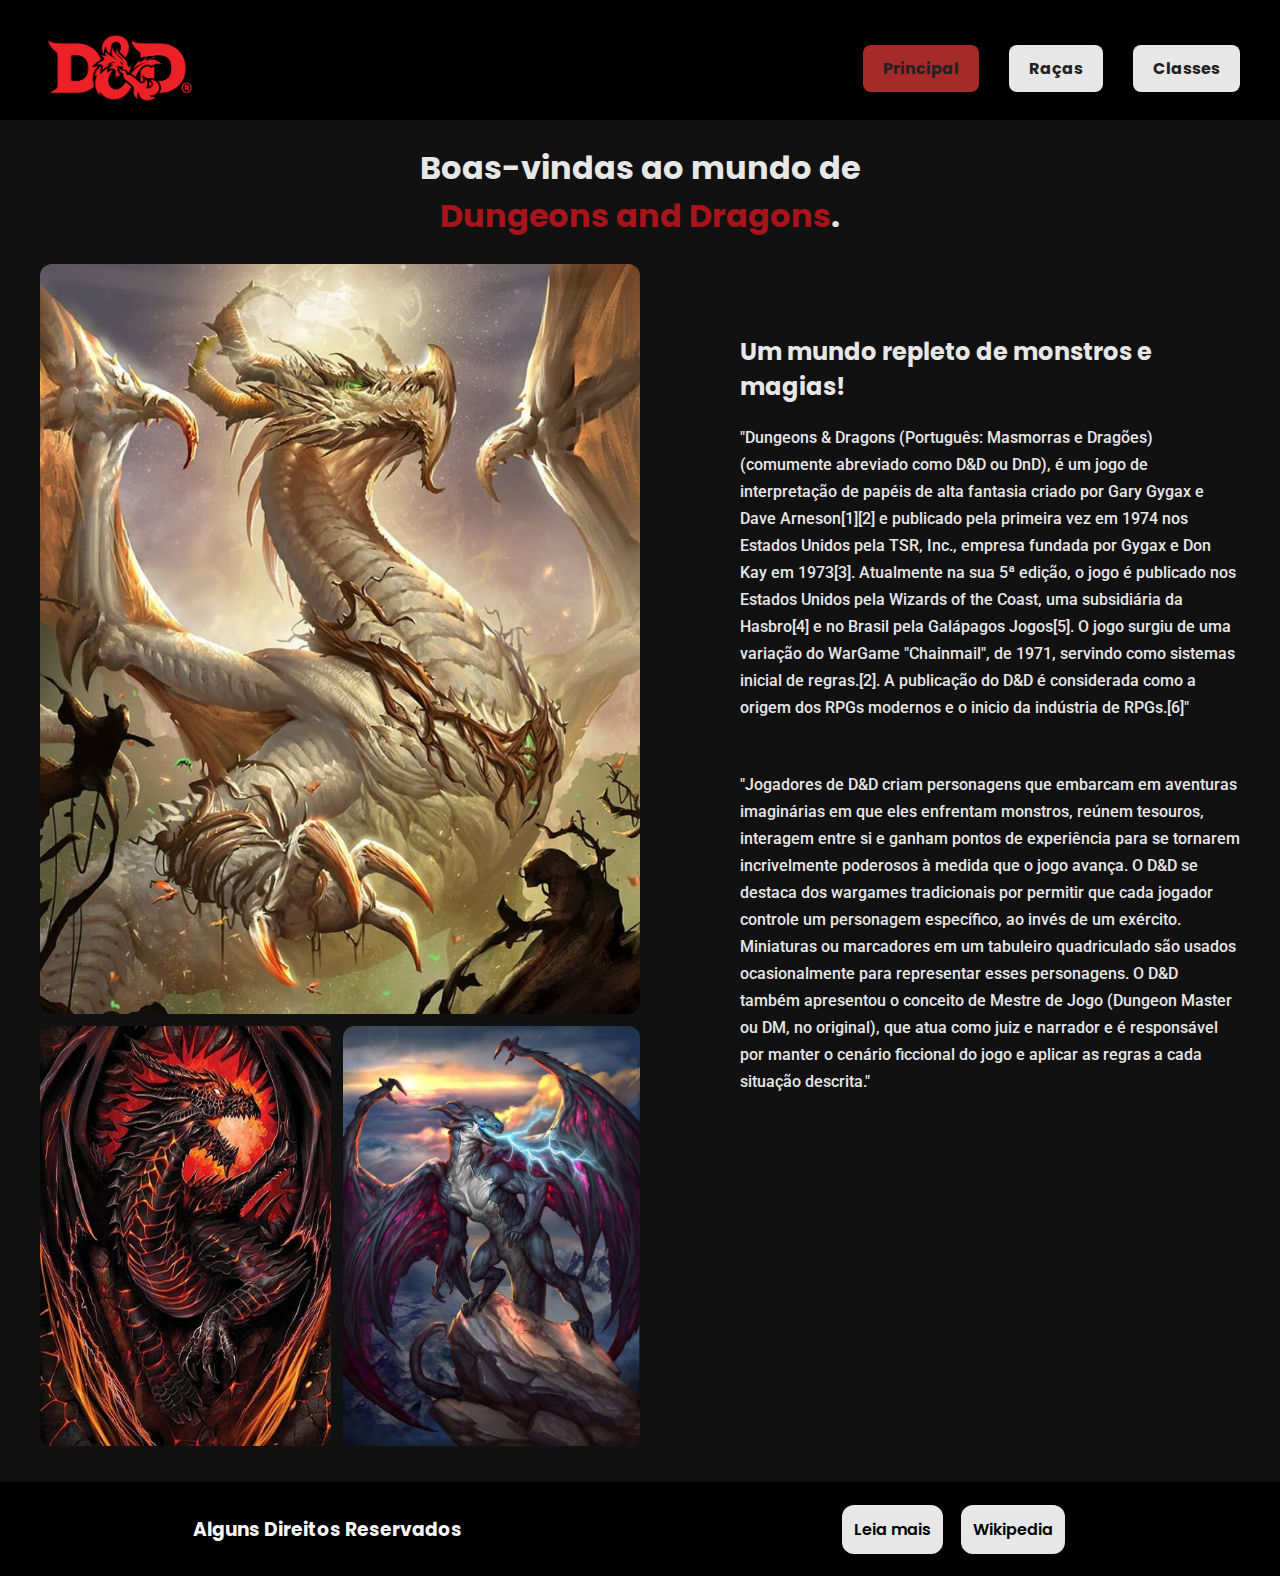
<file: index.html>
<!DOCTYPE html>
<html lang="en">
<head>
    <meta charset="UTF-8">
    <meta http-equiv="X-UA-Compatible" content="IE=edge">
    <meta name="viewport" content="width=device-width, initial-scale=1.0">
    <title>Dungeons and Dragons</title>
    <link rel="stylesheet" href="./css/global.css">
    <link rel="preconnect" href="https://fonts.googleapis.com">
<link rel="preconnect" href="https://fonts.gstatic.com" crossorigin>
<link href="https://fonts.googleapis.com/css2?family=Poppins:wght@400;600&family=Roboto:wght@400;500&display=swap" rel="stylesheet">
    
</head>
    <body>
         <header>
            <div class="header-conteudo">
                <div>
                    <a href="./index.html"><img height="80px" src="./img/DD-Logo.png" alt=""></a>
                 </div>
                 <nav>
                     <ul class="lista-flex">
                         <li><a id="principal" href="./index.html">Principal</a></li>
                         <!--botei RACAS para não interferir no ID da outra página que mantém o botão vermelho.-->
                         <li><a id="racas"     href="./raças.html">Raças</a></li>
                         <li><a id="classes"   href="./classes.html">Classes</a></li>
                      </ul>
                     </nav>
            </div>
         </header>
         <main>
            <div class="main-conteudo container">
                <h1 class="título-um">Boas-vindas ao mundo de <br> <span>Dungeons and Dragons</span>.</h1>
                <div>
                     <div class="dragao">
                        <img  src="./img/dragon1.jpg" alt="">
                        <div class="dragao-pequeno">
                         <img width= "400px" height="420px" src="./img/dragon2.jpg" alt=""> 
                         <img width= "400px" height="420px" src="./img/dragon3.jpg" alt=""> 
                        </div>
                     </div>
                </div>
                <!--FIM GALERIA-->
                <div class="main-texto">
                    <br><br>
                    <h2 class="titulo-dois">Um mundo repleto de monstros e magias!</h2>
                    <p>"Dungeons & Dragons (Português: Masmorras e Dragões) (comumente abreviado como D&D ou DnD), é um jogo de interpretação de papéis de alta fantasia criado por Gary Gygax e Dave Arneson[1][2] e publicado pela primeira vez em 1974 nos Estados Unidos pela TSR, Inc., empresa fundada por Gygax e Don Kay em 1973[3]. Atualmente na sua 5ª edição, o jogo é publicado nos Estados Unidos pela Wizards of the Coast, uma subsidiária da Hasbro[4] e no Brasil pela Galápagos Jogos[5]. O jogo surgiu de uma variação do WarGame "Chainmail", de 1971, servindo como sistemas inicial de regras.[2]. A publicação do D&D é considerada como a origem dos RPGs modernos e o inicio da indústria de RPGs.[6]"</p> <br><br>
                    <p>"Jogadores de D&D criam personagens que embarcam em aventuras imaginárias em que eles enfrentam monstros, reúnem tesouros, interagem entre si e ganham pontos de experiência para se tornarem incrivelmente poderosos à medida que o jogo avança. O D&D se destaca dos wargames tradicionais por permitir que cada jogador controle um personagem específico, ao invés de um exército. Miniaturas ou marcadores em um tabuleiro quadriculado são usados ocasionalmente para representar esses personagens. O D&D também apresentou o conceito de Mestre de Jogo (Dungeon Master ou DM, no original), que atua como juiz e narrador e é responsável por manter o cenário ficcional do jogo e aplicar as regras a cada situação descrita."</p>
                </div>
            </div>
            
        
        </main>
        <footer>
            <div class="footer-grid">
                <div class="div-footer">
                    <h3>Alguns Direitos Reservados</h3>
                </div>
                <div class="botao-footer">
                    <a href="https://www.tecmundo.com.br/voxel/237118-10-melhores-jogos-dungeons-and-dragons.htm">Leia mais</a>
                    <a href="http://pt.wikipedia.org/wiki/Dungeons_%26_Dragons">Wikipedia</a>
                </div>
            </div>
           
        </footer>
    </body>
</html>
</file>
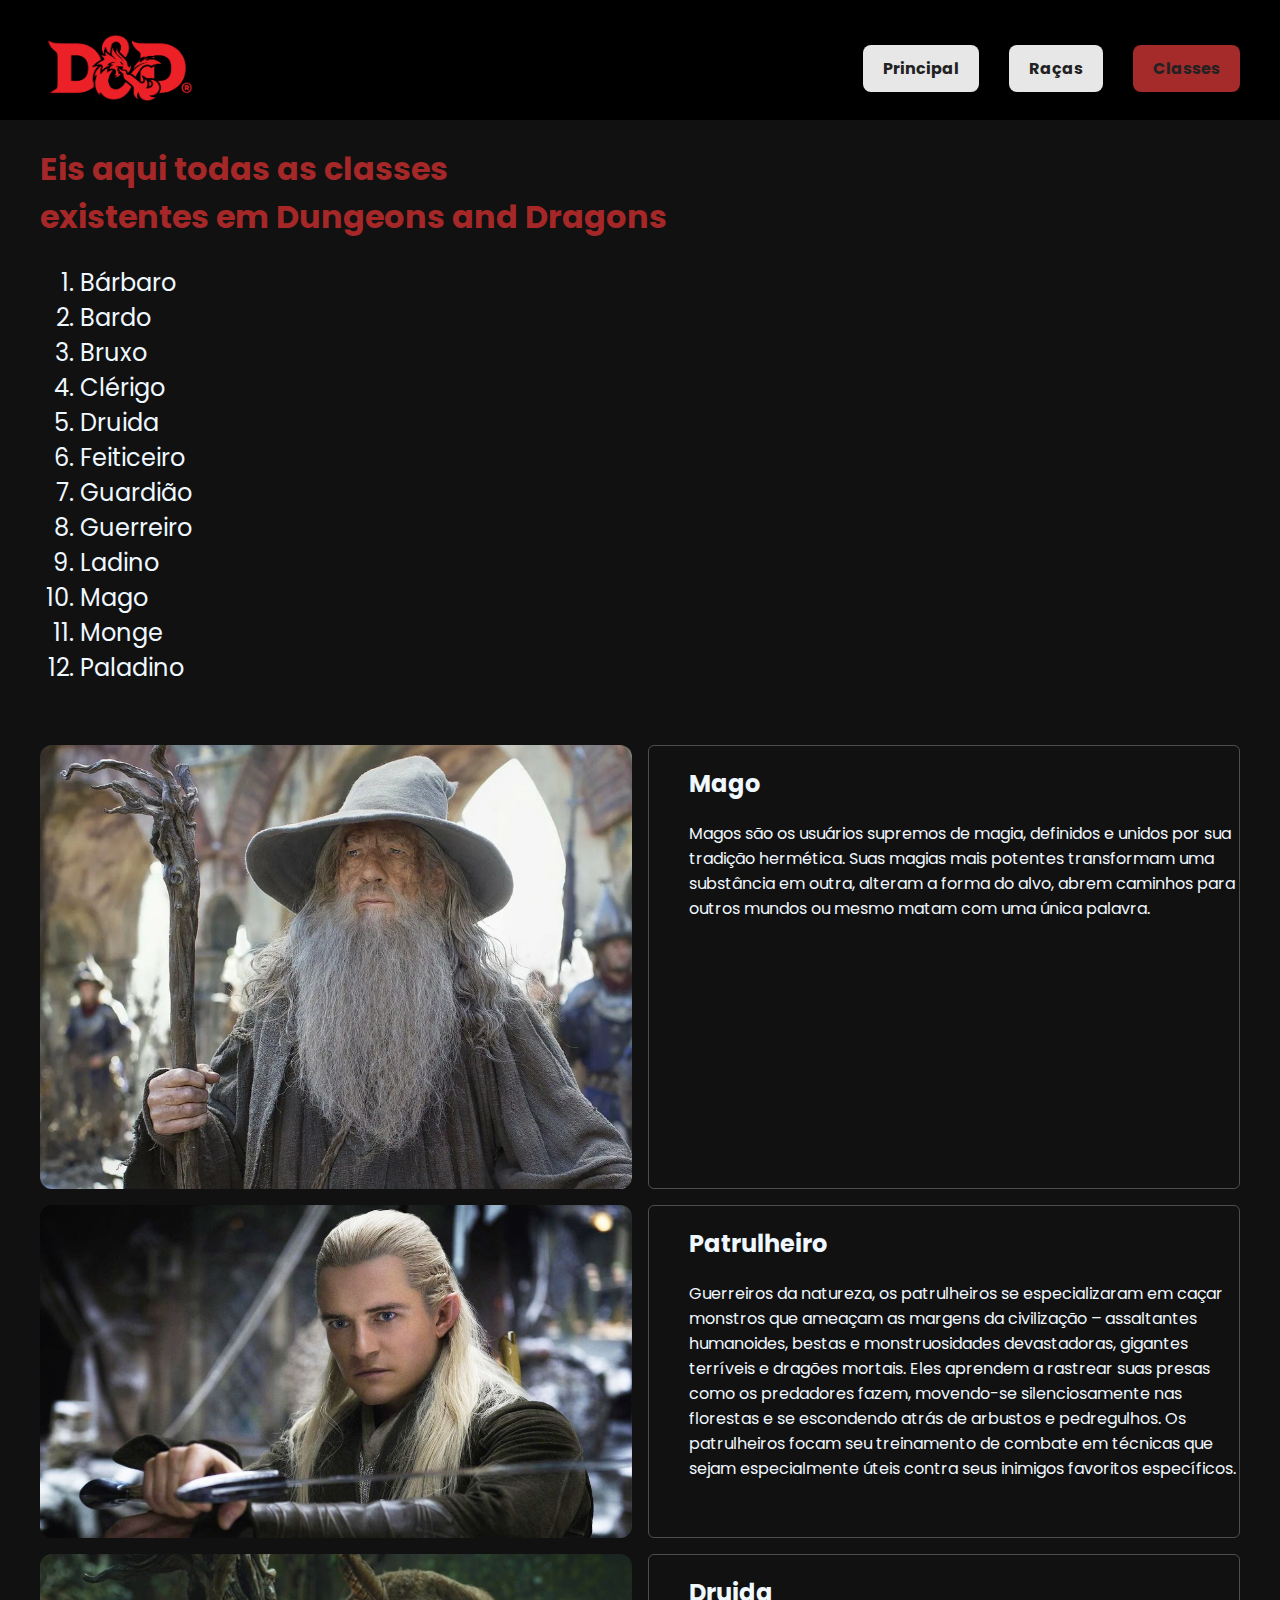
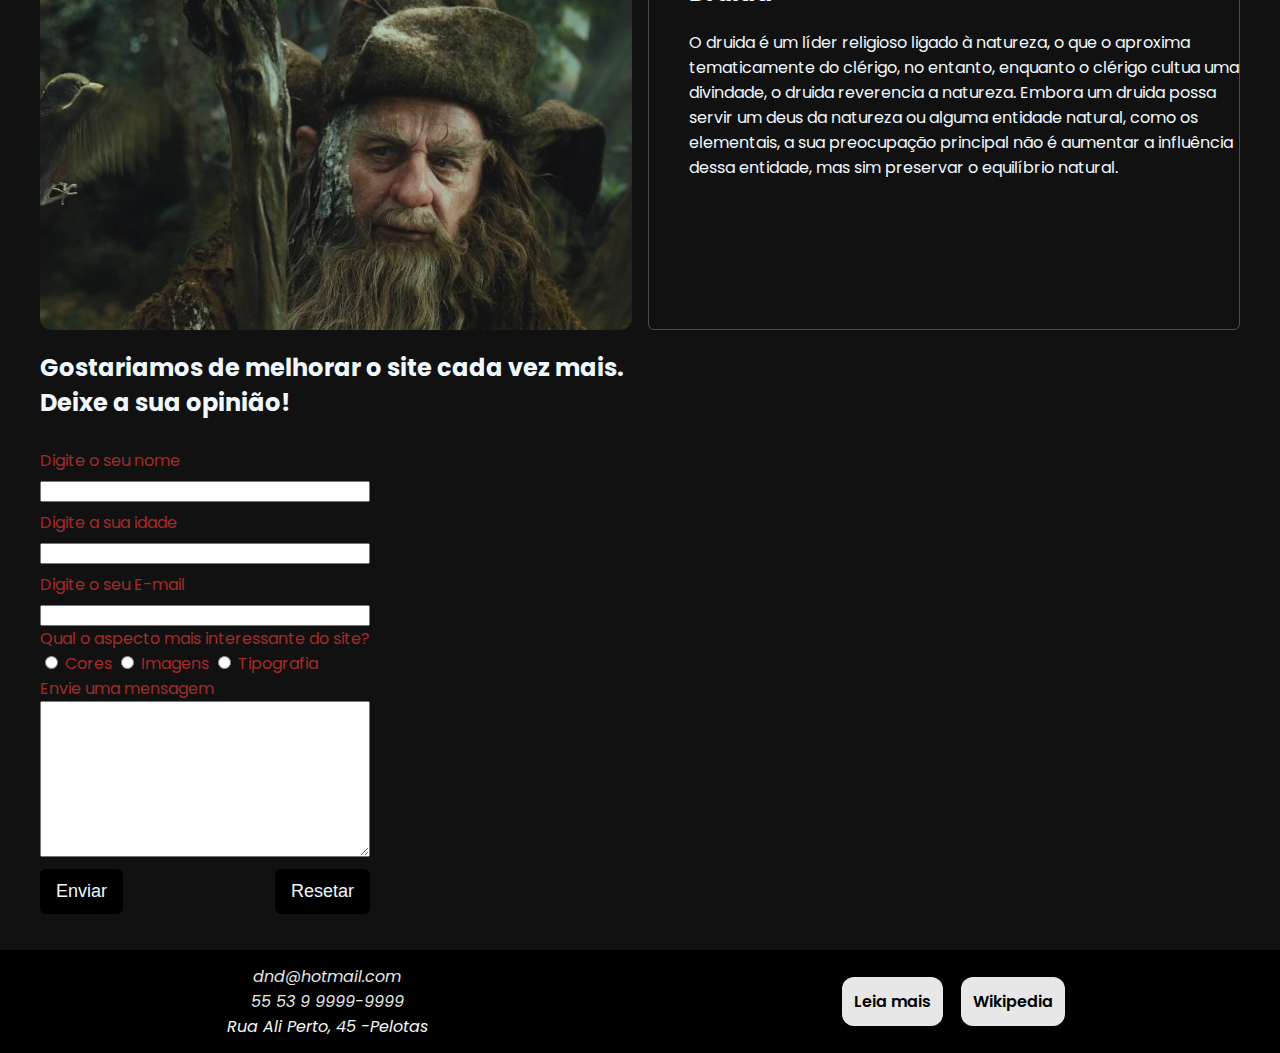
<file: classes.html>
<!DOCTYPE html>
<html lang="en">
<head>
    <meta charset="UTF-8">
    <meta http-equiv="X-UA-Compatible" content="IE=edge">
    <meta name="viewport" content="width=device-width, initial-scale=1.0">
    <title>Document</title>
    <link rel="stylesheet" href="./css/global.css">
    <link rel="preconnect" href="https://fonts.gstatic.com" crossorigin>
    <link href="https://fonts.googleapis.com/css2?family=Poppins:wght@400;600&family=Roboto:wght@400;500&display=swap" rel="stylesheet">
</head>
<body>
    <header>
        <div class="header-conteudo">
            <div>
                <a href="./index.html"><img height="80px" src="./img/DD-Logo.png" alt=""></a>
             </div>
             <nav>
                 <ul class="lista-flex">
                     <li><a href="./index.html">Principal</a></li>
                     <li><a href="./raças.html">Raças</a></li>
                     <li><a id="classe" href="./classes.html">Classes</a></li>
                  </ul>
                 </nav>
        </div>

     </header>

      <article>
        
        <div class="container">
            <br>
            <h1 class="cor">Eis aqui todas as classes <br> existentes em Dungeons and Dragons</h1>
        <div class="lista-ordenada">
            <ol id="list-style" start="1" type="1">
                <li>Bárbaro</li>
                <li>Bardo</li>
                <li>Bruxo</li>
                <li>Clérigo</li>
                <li>Druida</li>
                <li>Feiticeiro</li>
                <li>Guardião</li>
                <li>Guerreiro</li>
                <li>Ladino</li>
                <li>Mago</li>
                <li>Monge</li>
                <li>Paladino</li>
            </ol>
        </div>
        </div>
     </article>


      <main class="main-classes">
        <div class="grid">
             <div>
                <img src="./img/gandalf.jpg" alt="">
             </div>
             <div class="texto">
                <h2>Mago</h2>
                <p>Magos são os usuários supremos de magia, definidos e unidos por sua tradição hermética. 
                    Suas magias mais potentes transformam uma substância em outra, alteram a forma do alvo, abrem caminhos para outros mundos ou mesmo matam com uma única palavra. </p>
             </div>
             <div>
                <img src="./img/legolas.jpg" alt="">
             </div>
             <div class="texto">
                <h2>Patrulheiro</h2>
                <p>Guerreiros da natureza, os patrulheiros se especializaram em caçar monstros que ameaçam as margens da civilização – assaltantes humanoides, bestas e monstruosidades devastadoras, gigantes terríveis e dragões mortais. Eles aprendem a rastrear suas presas como os predadores fazem, movendo-se silenciosamente nas florestas e se escondendo atrás de arbustos e pedregulhos. 
                    Os patrulheiros focam seu treinamento de combate em técnicas que sejam especialmente úteis contra seus inimigos favoritos específicos.</p>
             </div>
             <div>
                <img src="./img/Druida.jpg" alt="">
             </div>
             <div class="texto">
                <h2>Druida</h2>
                <p>O druida é um líder religioso ligado à natureza, o que o aproxima tematicamente do clérigo, no entanto, enquanto o clérigo cultua uma divindade, o druida reverencia a natureza. 
                    Embora um druida possa servir um deus da natureza ou alguma entidade natural, como os elementais, a sua preocupação principal não é aumentar a influência dessa entidade, mas sim preservar o equilíbrio natural.</p>
             </div>

        </div>
          
      

      </main>
      <section>
        <div class="formulario-container">
            <h2>Gostariamos de melhorar o site cada vez mais. <br> Deixe a sua opinião!</h2>
        
        <form class="formulario">
            <div class="dados-pessoais">

            
            <label for="nome">Digite o seu nome</label>
            <input type="text" name="nome" id="nome">
            
            <label for="idade">Digite a sua idade</label>
            <input type="number" name="idade" id="idade">

            <label for="email">Digite o seu E-mail</label>
            <input type="email" name="email" id="email">
            </div>
            
            <div class="radio">
            <label for="">Qual o aspecto mais interessante do site?</label><br>
            
            <input type="radio" name="escolha" id="escolha">
            <label for="">Cores</label>
            <input type="radio" name="escolha" id="escolha">
            <label for="">Imagens</label>
            <input type="radio" name="escolha" id="escolha">
            <label for="">Tipografia</label>
            </div>

            <label for="texto">Envie uma mensagem</label>
           <textarea name="" id="" cols="30" rows="10"></textarea>
            <div class="botao">
                <button type="submit">Enviar</button>
                <button type="reset">Resetar</button>
            </div>
           
        </form>
    </div>
      </section>


      <footer>
        <div class="footer-grid">
            <div class="div-footer">
                <address>
                    <a href="mailto:dnd@hotmail.com">dnd@hotmail.com</a> <br>
                    <a href="tel:5553999999999">55 53 9 9999-9999</a>
                    <p>Rua Ali Perto, 45 -Pelotas</p>

                </address>
            </div>
            <div class="botao-footer">
                <a href="https://www.tecmundo.com.br/voxel/237118-10-melhores-jogos-dungeons-and-dragons.htm">Leia mais</a>
                <a href="http://pt.wikipedia.org/wiki/Dungeons_%26_Dragons">Wikipedia</a>
            </div>
        </div>
       
    </footer>
</body>
</html>
</file>
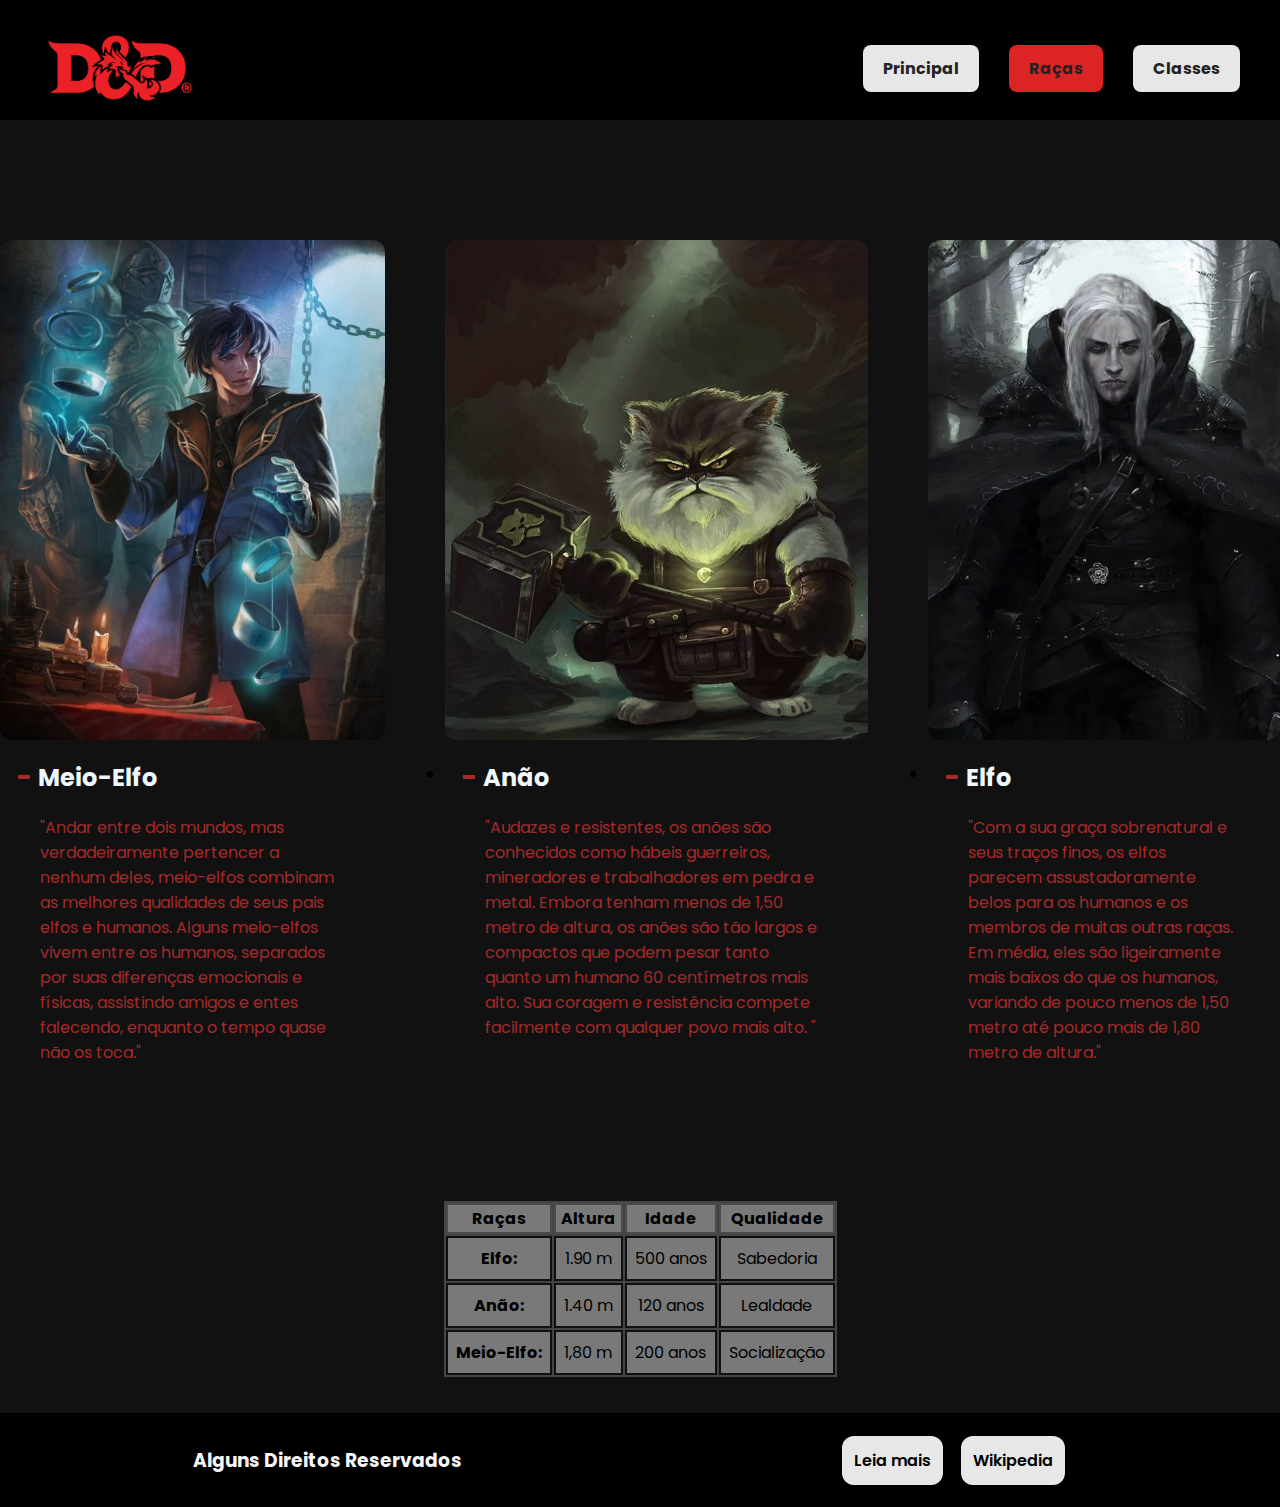
<file: raças.html>
<!DOCTYPE html>
<html lang="en">
<head>
    <meta charset="UTF-8">
    <meta http-equiv="X-UA-Compatible" content="IE=edge">
    <meta name="viewport" content="width=device-width, initial-scale=1.0">
    <title>Raças</title>
    <link rel="stylesheet" href="./css/global.css">
   
    <link rel="preconnect" href="https://fonts.gstatic.com" crossorigin>
    <link href="https://fonts.googleapis.com/css2?family=Poppins:wght@400;600&family=Roboto:wght@400;500&display=swap" rel="stylesheet">
</head>
<body>
    <header>
        <div class="header-conteudo">
            <div>
                <a href="./index.html"><img height="80px" src="./img/DD-Logo.png" alt=""></a>
             </div>
             <nav>
                 <ul class="lista-flex">
                     <li><a id="princip"href="./index.html">Principal</a></li>
                     <li><a id="raças" href="./raças.html">Raças</a></li>
                     <li><a id="class"href="./classes.html">Classes</a></li>
                  </ul>
                 </nav>
        </div>
     </header>

     <main>
        
        <div class="container2">
             
             <ul class="raças-lista">
                <li><img src="./img/Feiticeiro.jpg" alt="">
                    
                    <h2>Meio-Elfo</h2>
                    <blockquote>"Andar entre dois mundos, mas verdadeiramente pertencer a nenhum deles, meio-elfos combinam as melhores qualidades de seus pais elfos e humanos. 
                        Alguns meio-elfos vivem entre os humanos, separados por suas diferenças emocionais e físicas, 
                        assistindo amigos e entes falecendo, enquanto o tempo quase não os toca."</blockquote>
                
                </li>
                
                <li>
                    <img src="./img/Guerreiro.jpg" alt="">
                    <h2>Anão</h2>
                    <blockquote>"Audazes e resistentes, os anões são conhecidos como hábeis guerreiros, mineradores e trabalhadores em pedra e metal. 
                        Embora tenham menos de 1,50 metro de altura, os anões são tão largos e compactos que podem pesar tanto quanto um humano 60 centímetros mais alto. 
                        Sua coragem e resistência compete facilmente com qualquer povo mais alto. "</blockquote>
                </li>
                
                <li>
                    <img src="./img/Ladino.jpg" alt="">
                    <h2>Elfo</h2>
                    <blockquote>"Com a sua graça sobrenatural e seus traços finos, os elfos parecem assustadoramente belos para os humanos e os membros de muitas outras raças. 
                        Em média, eles são ligeiramente mais baixos do que os humanos, 
                        variando de pouco menos de 1,50 metro até pouco mais de 1,80 metro de altura."</blockquote>
                </li>
             </ul>
        </div>
     </main>
     <article>
        <table  class="tabela">
                 <tr class="row">
                    <th>Raças</th>
                    <th>Altura</th>
                    <th>Idade</th>
                    <th>Qualidade</th>
                 </tr>
                <tr class="row">
                    <td><strong>Elfo:</strong></td>
                    <td>1.90 m</td>
                    <td>500 anos</td>
                    <td>Sabedoria</td>
                 </tr>
                 <tr class="row">
                    <td><strong>Anão:</strong></td>
                    <td>1.40 m</td>
                    <td>120 anos</td>
                    <td>Lealdade</td>
                 </tr>
                 <tr class="row">
                    <td><strong>Meio-Elfo:</strong></td>
                    <td>1,80 m</td>
                    <td>200 anos</td>
                    <td>Socialização</td>
                  </tr>
          </table>
     </article>
     <footer>
        <div class="footer-grid">
            <div class="div-footer">
                <h3>Alguns Direitos Reservados</h3>
            </div>
            <div class="botao-footer">
                <a href="https://www.tecmundo.com.br/voxel/237118-10-melhores-jogos-dungeons-and-dragons.htm">Leia mais</a>
                <a href="http://pt.wikipedia.org/wiki/Dungeons_%26_Dragons">Wikipedia</a>
            </div>
        </div>
       
    </footer>
</body>
</html>
</file>
<file: css/global.css>
@import url("./main.css");
@import url("./header.css");
@import url("./footer.css");
@import url("./raças.css");
@import url("./classes.css");


body {
    font-family: 'poppins';
    margin: 0;
    padding: 0;
    background-color: #111;
}

h1, p, ul, a , li {
    padding: 0;
    margin: 0;
}

a{
    list-style: none;
    text-decoration: none;
}

img{
    display: block;
    max-width: 100%;
    border-radius: 12px;
}
</file>
